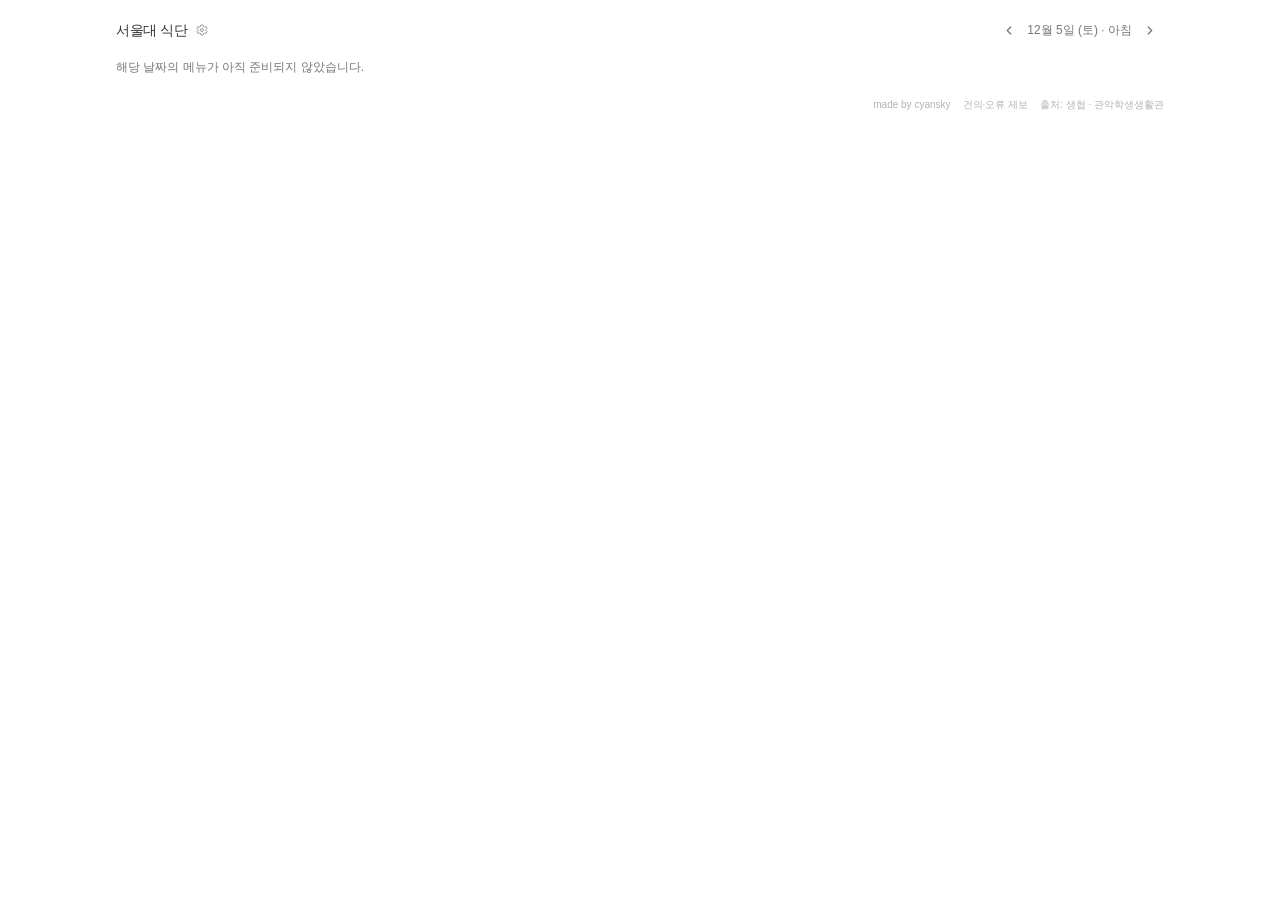
<file: index.html>
<!doctype html>
<html lang="ko">
  <head>
    <meta charset="utf-8">
    <meta name="viewport" content="width=device-width, initial-scale=1">
    <meta name="color-scheme" content="light dark">
    <title>서울대 식단</title>
    <link rel="icon" type="image/svg+xml" href="assets/favicon.svg?v=k15">
    <script src="assets/theme.js?v=snu-35"></script>
    <link rel="stylesheet" href="assets/style.css?v=responsive-columns-32">
    <link rel="stylesheet" href="assets/christmas.css?v=viewport-background-34">
    <link rel="stylesheet" href="assets/snu.css?v=snu-emblem-38">
    <script type="module" src="assets/app.js?v=snu-35"></script>
  </head>
  <body>
    <main class="widget" aria-label="서울대학교 식단">
      <div class="holiday-banner">
        <p class="holiday-title" lang="en">Merry Christmas</p>
      </div>
      <header class="heading">
        <div class="site-title">
          <h1>서울대 식단</h1>
          <a id="configuration-link" class="settings-link" href="./settings.html" aria-label="식당 선택 및 순서 설정" title="식당 선택 및 순서 설정">
            <svg viewBox="0 0 24 24" aria-hidden="true"><path d="M10 2h4l1 3 2 1 3-1 2 4-2 2v2l2 2-2 4-3-1-2 1-1 3h-4l-1-3-2-1-3 1-2-4 2-2v-2L2 9l2-4 3 1 2-1z"/><circle cx="12" cy="12" r="3"/></svg>
          </a>
        </div>
        <nav class="meal-navigation" aria-label="끼니 선택">
          <button id="previous-meal" class="meal-arrow" type="button" aria-label="이전 끼니" aria-controls="restaurants" disabled>
            <svg viewBox="0 0 16 16" aria-hidden="true"><path d="m10 4-4 4 4 4"/></svg>
          </button>
          <p id="context" aria-live="polite" aria-atomic="true"></p>
          <button id="next-meal" class="meal-arrow" type="button" aria-label="다음 끼니" aria-controls="restaurants" disabled>
            <svg viewBox="0 0 16 16" aria-hidden="true"><path d="m6 4 4 4-4 4"/></svg>
          </button>
        </nav>
      </header>
      <p id="status" role="status">메뉴를 불러오는 중입니다.</p>
      <div id="restaurants" class="restaurants"></div>
      <noscript>식단을 보려면 JavaScript를 활성화해 주세요.</noscript>
      <footer class="attribution">
        <span>made by <a href="https://github.com/cyansky99" target="_blank" rel="noopener noreferrer">cyansky</a></span>
        <a href="https://github.com/cyansky99/snu-menu-embed/issues/new" target="_blank" rel="noopener noreferrer" title="GitHub에서 건의·오류 제보 (로그인 필요)">건의·오류 제보</a>
        <span class="menu-sources">출처:
          <a id="cooperative-source" href="https://snuco.snu.ac.kr/foodmenu/" target="_blank" rel="noopener noreferrer" aria-label="생협 식당 메뉴 출처: 서울대학교 생활협동조합">생협</a>
          <span aria-hidden="true"> · </span>
          <a id="dormitory-source" href="https://snudorm.snu.ac.kr/foodmenu/" target="_blank" rel="noopener noreferrer" aria-label="아워홈 메뉴 출처: 관악학생생활관" title="아워홈 식단">관악학생생활관</a>
        </span>
      </footer>
    </main>
  </body>
</html>
</file>
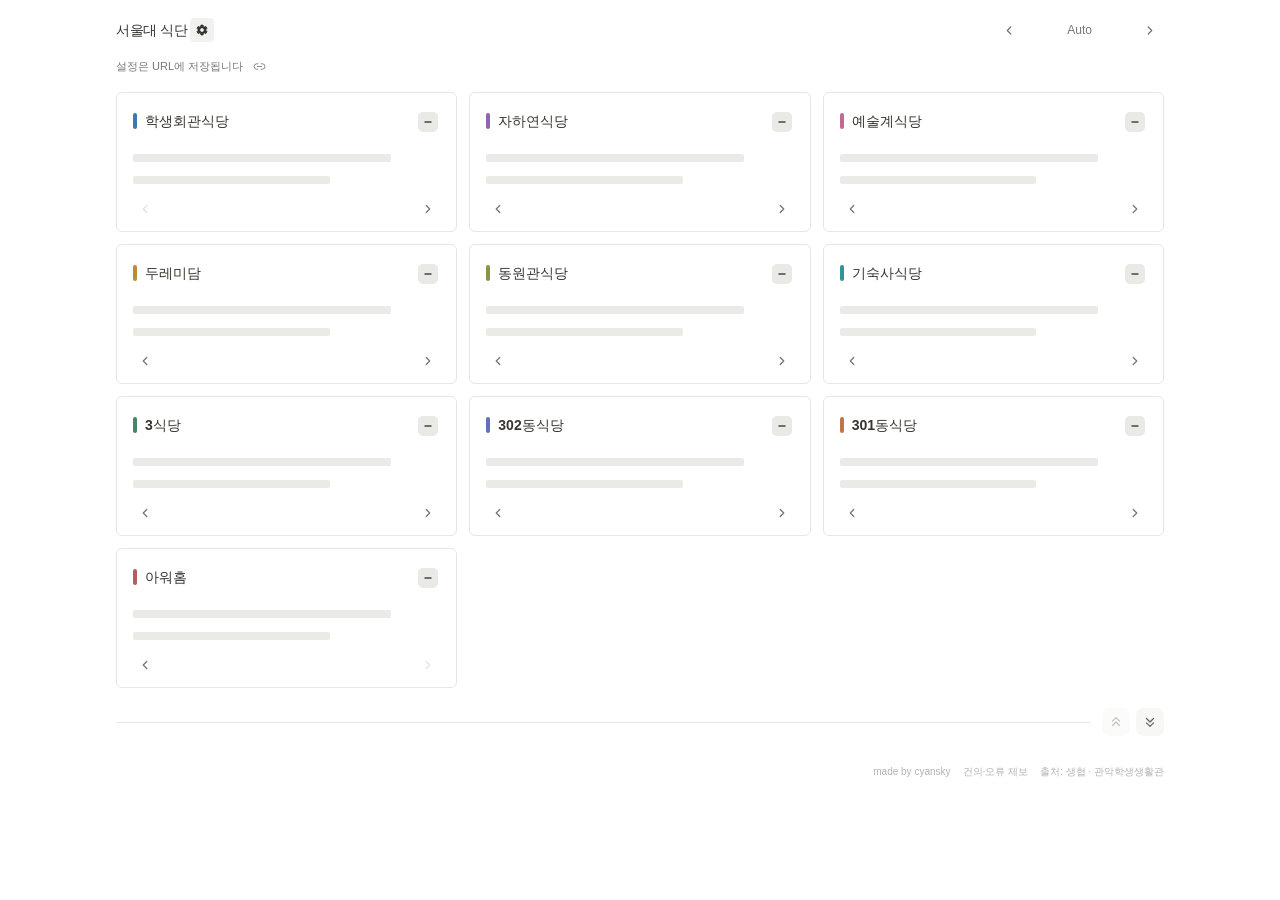
<file: settings.html>
<!doctype html>
<html lang="ko">
  <head>
    <meta charset="utf-8">
    <meta name="viewport" content="width=device-width, initial-scale=1">
    <meta name="color-scheme" content="light dark">
    <title>식당 설정 · 서울대 식단</title>
    <link rel="icon" type="image/svg+xml" href="assets/favicon.svg?v=k15">
    <script src="assets/theme.js?v=snu-35"></script>
    <link rel="stylesheet" href="assets/style.css?v=responsive-columns-32">
    <link rel="stylesheet" href="assets/settings.css?v=settings-copy-29">
    <link rel="stylesheet" href="assets/christmas.css?v=viewport-background-34">
    <link rel="stylesheet" href="assets/snu.css?v=snu-emblem-38">
    <script type="module" src="assets/app.js?v=snu-35"></script>
  </head>
  <body data-page="settings">
    <main class="widget" aria-label="서울대학교 식단">
      <div class="holiday-banner">
        <p class="holiday-title" lang="en">Merry Christmas</p>
      </div>
      <header class="heading">
        <div class="site-title">
          <h1>서울대 식단</h1>
          <a id="configuration-link" class="settings-link is-active" href="./index.html" aria-label="설정 닫고 식단으로 돌아가기" title="설정 닫기">
            <svg viewBox="0 0 24 24" aria-hidden="true"><path d="M10 2h4l1 3 2 1 3-1 2 4-2 2v2l2 2-2 4-3-1-2 1-1 3h-4l-1-3-2-1-3 1-2-4 2-2v-2L2 9l2-4 3 1 2-1z"/><circle cx="12" cy="12" r="3"/></svg>
          </a>
        </div>
        <nav class="meal-navigation" aria-label="테마 선택">
          <button id="previous-meal" class="meal-arrow" type="button" aria-label="이전 테마" aria-controls="context" disabled>
            <svg viewBox="0 0 16 16" aria-hidden="true"><path d="m10 4-4 4 4 4"/></svg>
          </button>
          <p id="context" aria-live="polite" aria-atomic="true"></p>
          <button id="next-meal" class="meal-arrow" type="button" aria-label="다음 테마" aria-controls="context" disabled>
            <svg viewBox="0 0 16 16" aria-hidden="true"><path d="m6 4 4 4-4 4"/></svg>
          </button>
        </nav>
      </header>
      <div class="settings-url-notice">
        <div class="settings-url-row">
          <span>설정은 URL에 저장됩니다</span>
          <button id="copy-menu-url" class="copy-menu-url" type="button" aria-label="설정된 식단 주소 복사" title="식단 주소 복사">
            <svg viewBox="0 0 24 24" aria-hidden="true"><path d="M9 17H7a5 5 0 0 1 0-10h2m6 0h2a5 5 0 0 1 0 10h-2M8 12h8"/></svg>
          </button>
          <span id="copy-url-feedback" class="copy-url-feedback" role="status" aria-live="polite"></span>
        </div>
        <input id="copy-url-fallback" class="copy-url-fallback" type="text" aria-label="직접 복사할 식단 주소" readonly hidden>
      </div>
      <p id="settings-announcement" class="settings-announcement" role="status" aria-live="polite"></p>
      <p id="status" role="status" hidden></p>
      <div id="restaurants" class="restaurants" aria-label="현재 표시 중인 식당"></div>
      <section id="other-restaurants-section" class="other-restaurants-section" aria-label="선택하지 않은 식당">
        <div class="selection-divider">
          <div class="bulk-actions" role="group" aria-label="식당 일괄 선택">
            <button id="add-all-restaurants" class="bulk-action" type="button" aria-label="모두 추가" title="모두 추가" disabled>
              <svg viewBox="0 0 16 16" aria-hidden="true"><path d="m4 7 4-4 4 4M4 12l4-4 4 4"/></svg>
            </button>
            <button id="remove-all-restaurants" class="bulk-action" type="button" aria-label="모두 제거" title="모두 제거" disabled>
              <svg viewBox="0 0 16 16" aria-hidden="true"><path d="m4 4 4 4 4-4M4 9l4 4 4-4"/></svg>
            </button>
          </div>
        </div>
        <div id="other-restaurants" class="restaurants"></div>
      </section>
      <noscript>식단을 보려면 JavaScript를 활성화해 주세요.</noscript>
      <footer class="attribution">
        <span>made by <a href="https://github.com/cyansky99" target="_blank" rel="noopener noreferrer">cyansky</a></span>
        <a href="https://github.com/cyansky99/snu-menu-embed/issues/new" target="_blank" rel="noopener noreferrer" title="GitHub에서 건의·오류 제보 (로그인 필요)">건의·오류 제보</a>
        <span class="menu-sources">출처:
          <a id="cooperative-source" href="https://snuco.snu.ac.kr/foodmenu/" target="_blank" rel="noopener noreferrer" aria-label="생협 식당 메뉴 출처: 서울대학교 생활협동조합">생협</a>
          <span aria-hidden="true"> · </span>
          <a id="dormitory-source" href="https://snudorm.snu.ac.kr/foodmenu/" target="_blank" rel="noopener noreferrer" aria-label="아워홈 메뉴 출처: 관악학생생활관" title="아워홈 식단">관악학생생활관</a>
        </span>
      </footer>
    </main>
  </body>
</html>
</file>
<file: assets/style.css>
:root {
  --text: #37352f;
  --canvas: #fff;
  --muted: #787774;
  --hover: #f1f1ef;
  --border: #e7e6e4;
  --subtle: #9b9a97;
  --attribution: #b4b2ae;
  --button-border: #e1e1dc;
  --button-bg: #f7f7f5;
  --button-text: #666560;
  --button-hover-border: #c9c9c2;
  --button-hover-bg: #eeeeea;
  --toggle-bg: #e9e9e5;
  --toggle-border: #d8d8d1;
  --toggle-text: #686762;
  --toggle-hover-bg: #ddddd7;
  --toggle-hover-border: #c5c5bd;
  --toggle-hover-text: #474741;
  --placeholder: #eaeae7;
  --card: #fff;
  color-scheme: light;
  font-family: -apple-system, BlinkMacSystemFont, "Segoe UI", "Noto Sans KR", sans-serif;
  color: var(--text);
  background: var(--canvas);
  font-synthesis: none;
  -webkit-font-smoothing: antialiased;
}

:root[data-theme="dark"] {
  color-scheme: dark;
  --canvas: #191919;
  --card: #202020;
  --text: #e6e4df;
  --muted: #aaa8a2;
  --subtle: #96948e;
  --attribution: #8b8983;
  --border: #393936;
  --hover: #30302e;
  --button-border: #454540;
  --button-bg: #2a2a28;
  --button-text: #bdbbb4;
  --button-hover-border: #5a5a53;
  --button-hover-bg: #383835;
  --toggle-bg: #383835;
  --toggle-border: #4c4c46;
  --toggle-text: #c7c5be;
  --toggle-hover-bg: #464640;
  --toggle-hover-border: #65655c;
  --toggle-hover-text: #eeece5;
  --placeholder: #393936;
}
/* Keep each restaurant's hue, with a little more light against dark cards. */
:root[data-theme="dark"] h2::before {
  background: color-mix(in srgb, var(--accent) 78%, white);
}

* { box-sizing: border-box; }
body { margin: 0; }
.widget { max-width: 1080px; margin: 0 auto; padding: 16px; }
.heading { display: flex; align-items: center; flex-wrap: wrap; justify-content: space-between; gap: 4px 12px; margin-bottom: 14px; }
h1 { margin: 0; font-size: 14px; font-weight: 600; letter-spacing: -.025em; }
.site-title { display: flex; align-items: center; gap: 2px; height: 28px; }
.site-title h1 { display: flex; align-items: center; height: 28px; line-height: 20px; }
.settings-link { display: grid; place-items: center; width: 24px; height: 24px; border-radius: 4px; color: var(--muted); }
.settings-link svg { display: block; width: 12px; height: 12px; fill: none; stroke: currentColor; stroke-width: 1.5; stroke-linejoin: round; }
.settings-link:hover { color: var(--text); background: var(--hover); }
.settings-link:focus-visible { outline: 2px solid var(--muted); outline-offset: 2px; }
#context { display: flex; align-items: center; height: 28px; margin: 0; font-size: 12px; line-height: 16px; color: var(--muted); white-space: nowrap; }
.meal-navigation { display: flex; align-items: center; gap: 4px; margin-left: auto; }
.meal-arrow { display: grid; place-items: center; width: 28px; height: 28px; padding: 0; border: 0; border-radius: 4px; background: transparent; color: var(--muted); cursor: pointer; }
.meal-arrow svg { display: block; width: 14px; height: 14px; transform: translateY(.5px); fill: none; stroke: currentColor; stroke-width: 1.5; stroke-linecap: round; stroke-linejoin: round; }
.meal-arrow:hover:not(:disabled) { color: var(--text); background: var(--hover); }
.meal-arrow:focus-visible { outline: 2px solid var(--muted); outline-offset: 2px; }
.meal-arrow:disabled { opacity: .25; cursor: default; }
#status { margin: 0 0 12px; color: var(--muted); font-size: 12px; line-height: 1.6; }
[hidden] { display: none !important; }
.restaurants { --card-columns: 3; --card-gap: 12px; display: grid; grid-template-columns: repeat(var(--card-columns), minmax(0, 1fr)); gap: var(--card-gap); align-items: start; }
.restaurants.packed { grid-auto-rows: 1px; row-gap: 0; }
.restaurants.packed > .restaurant { align-self: stretch; }
.restaurant { --accent: var(--muted); --heading-gap: 16px; border: 1px solid var(--border); border-radius: 6px; background: var(--card); padding: 16px; min-width: 0; }
h2 { display: flex; align-items: center; gap: 8px; min-height: 24px; margin: 0 0 var(--heading-gap); font-size: 14px; line-height: 20px; font-weight: 600; }
h2::before { content: ""; width: 4px; height: 16px; border-radius: 2px; flex: 0 0 4px; background: var(--accent); }
.restaurant-name { min-width: 0; overflow-wrap: anywhere; }
.restaurant-hours { display: inline-grid; grid-template-columns: 1fr 6px 1fr; align-items: center; gap: 4px; margin-left: auto; flex-shrink: 0; font-size: 11px; line-height: 16px; font-weight: 400; color: var(--muted); white-space: nowrap; font-variant-numeric: tabular-nums; }
.restaurant-hours > span { text-align: center; }
/* Optical alignment of smaller numerals against the restaurant title. */
h2 > .restaurant-hours { position: relative; top: 1px; }
.hours-separator { display: block; position: relative; justify-self: center; width: 6px; height: 16px; }
.hours-separator::after { content: ""; position: absolute; top: 8px; left: 0; width: 6px; border-top: 1px solid currentColor; }
.menu-corner + .menu-corner { margin-top: 14px; padding-top: 12px; border-top: 1px solid var(--border); }
.corner-heading { display: flex; flex-wrap: wrap; align-items: center; gap: 4px 8px; margin: 0 0 var(--heading-gap); font-size: 12px; line-height: 16px; font-weight: 500; color: var(--muted); }
.corner-schedule { margin: 0 0 var(--heading-gap); }
.access-hours { display: flex; flex-wrap: wrap; align-items: center; gap: 4px 8px; font-size: 11px; line-height: 18px; color: var(--muted); }
.menu-list { list-style: none; padding: 0; margin: 0; }
.menu-line { display: flex; justify-content: space-between; gap: 12px; font-size: 13px; line-height: 1.75; }
.menu-line + .menu-line { margin-top: 7px; }
.menu-name { min-width: 0; overflow-wrap: anywhere; word-break: keep-all; }
.no-meat { display: inline-block; margin-left: 5px; font-size: 10px; font-weight: 400; color: var(--subtle); white-space: nowrap; }
.price { flex-shrink: 0; white-space: nowrap; color: var(--muted); font-size: 12px; font-variant-numeric: tabular-nums; padding-top: 1px; }
.section { color: var(--muted); font-size: 11px; }
.menu-line.section:not(:first-child):not(.supplement) { border-top: 1px solid var(--border); padding-top: 12px; margin-top: 12px; }
.menu-line.supplement { margin-top: 12px; }
.empty { margin: 0; color: var(--muted); font-size: 12px; line-height: 1.75; }
.attribution { display: flex; flex-wrap: wrap; justify-content: flex-end; gap: 4px 12px; margin-top: 8px; text-align: right; font-size: 10px; line-height: 1.5; color: var(--attribution); }
.menu-sources { white-space: nowrap; }
.attribution a { color: var(--attribution); text-decoration: none; }
.attribution a:hover, .attribution a:focus-visible { color: var(--muted); text-decoration: underline; }
@media (max-width: 959px) {
  .restaurants { --card-columns: 2; }
}
@media (max-width: 639px) {
  .restaurants { --card-columns: 1; --card-gap: 10px; }
  .widget { padding: 12px; }
  .restaurant { --heading-gap: 12px; padding: 14px; }
}
@media (max-width: 279px) {
  h2 { flex-wrap: wrap; }
  .heading { flex-wrap: wrap; gap: 4px; }
  .menu-line { flex-wrap: wrap; gap: 0 8px; }
}
</file>
<file: assets/christmas.css>
@font-face {
  font-family: "Christmas Calligraphy";
  src: url("./fonts/great-vibes-christmas.woff2") format("woff2");
  font-style: normal;
  font-weight: 400;
  font-display: swap;
}

.holiday-banner { display: none; }

:root[data-theme="christmas"] {
  color-scheme: light;
  --canvas: #123b30;
  --card: #fffdf6;
  --text: #263e33;
  --muted: #657260;
  --subtle: #7c806f;
  --attribution: #727967;
  --border: #ddcfb3;
  --hover: #eee6d2;
  --button-bg: #a5343e;
  --button-text: #fff6e5;
  --toggle-bg: #e2eadc;
  --toggle-hover-bg: #cedec6;
  --toggle-hover-text: #315642;
  --placeholder: #e8e5d7;
  min-height: 100vh;
  min-height: 100dvh;
  /* Size the glow to the viewport, independently of the menu's content height. */
  background-image: radial-gradient(ellipse at 50% 0, #285c44, transparent 75%);
  background-size: 100% 100vh;
  background-size: 100% 100dvh;
  background-repeat: no-repeat;
  background-attachment: fixed;
}

:root[data-theme="christmas"] body::before {
  content: "";
  position: fixed;
  inset: -80px 0 0;
  pointer-events: none;
  background-image: radial-gradient(circle at 18px 22px, #fff9 1.5px, transparent 2px),
    radial-gradient(circle at 90px 75px, #fff6 1px, transparent 2px),
    radial-gradient(circle at 130px 140px, #f8df9d80 1.5px, transparent 2px);
  background-size: 190px 190px, 260px 260px, 320px 320px;
  animation: holiday-snow 16s ease-in-out infinite alternate;
}

:root[data-theme="christmas"] .widget {
  position: relative;
  width: calc(100% - 24px);
  margin: 16px auto;
  padding: 20px;
  border: 1px solid #e9d29d;
  border-radius: 16px;
  background: #faf4e6;
  box-shadow: 0 12px 48px #061c2859;
}

:root[data-theme="christmas"] .holiday-banner {
  display: grid;
  place-content: center;
  position: relative;
  isolation: isolate;
  height: 156px;
  margin: -20px -20px 18px;
  padding: 36px 132px 18px;
  overflow: hidden;
  border-radius: 15px 15px 0 0;
  border-bottom: 4px solid #dfbd71;
  text-align: center;
  color: #fff4d7;
  background: url("./christmas-tree.svg") left 22px bottom 0 / 130px 130px no-repeat,
    url("./christmas-gifts.svg") right 22px bottom 0 / 130px 130px no-repeat,
    radial-gradient(ellipse at 50% 120%, #37634b, #13392e 85%);
}

:root[data-theme="christmas"] .holiday-banner::before {
  content: "";
  position: absolute;
  inset: 0 0 auto;
  height: 42px;
  background: url("./christmas-lights.svg") center top / 240px 42px repeat-x;
  pointer-events: none;
}

:root[data-theme="christmas"] .holiday-banner::after {
  content: "";
  position: absolute;
  inset: 40px 0 0;
  z-index: -1;
  background-image: radial-gradient(circle at 20% 40%, #fff8 1px, transparent 2px),
    radial-gradient(circle at 75% 65%, #f7d889 1px, transparent 2px);
  background-size: 83px 79px, 137px 91px;
  opacity: .55;
}

.holiday-title { margin: 0; font-family: "Christmas Calligraphy", "Brush Script MT", cursive; font-size: clamp(40px, 6vw, 64px); font-weight: 400; line-height: 1.3; letter-spacing: normal; text-shadow: 0 2px 12px #071f2540; }

:root[data-theme="christmas"] .heading { padding-bottom: 12px; border-bottom: 1px dashed #d8bd8c; }
:root[data-theme="christmas"] .site-title h1 { color: #a5343e; }
:root[data-theme="christmas"] .meal-navigation { border-radius: 7px; background: #efe6d1; }
:root[data-theme="christmas"] .restaurant {
  position: relative;
  overflow: hidden;
  border-color: #dfcda5;
  border-radius: 10px;
  box-shadow: 0 3px 8px #6d4e1c0a;
  background-image: radial-gradient(ellipse at bottom right, #e9efdc66, transparent 55%);
}

:root[data-theme="christmas"] .restaurant::before {
  content: "";
  position: absolute;
  inset: 0 0 auto;
  height: 4px;
  background: repeating-linear-gradient(120deg, #b74149 0 8px, #fff7df 8px 14px);
  pointer-events: none;
}

:root[data-theme="christmas"] .restaurant:nth-child(even)::before {
  background: repeating-linear-gradient(120deg, #397455 0 8px, #eacb80 8px 14px);
}

:root[data-theme="christmas"] .price { color: #9b3b42; }
:root[data-theme="christmas"] .menu-corner + .menu-corner { border-top-style: dashed; }
:root[data-theme="christmas"] .bulk-action:hover:not(:disabled) { background: #872831; color: #fff6e5; }
:root[data-theme="christmas"] .bulk-action:active:not(:disabled) { background: #6f2028; }
:root[data-theme="christmas"] .selection-divider::before { background: repeating-linear-gradient(90deg, #be9d59 0 4px, transparent 4px 8px); }

@keyframes holiday-snow { to { transform: translateY(64px); } }

@media (max-width: 639px) {
  :root[data-theme="christmas"] .widget { width: calc(100% - 16px); margin: 8px auto; padding: 12px; }
  :root[data-theme="christmas"] .holiday-banner {
    height: 138px;
    margin: -12px -12px 14px;
    padding: 38px 58px 18px;
    background-size: 78px 78px, 78px 78px, auto;
    background-position: left -8px bottom 0, right -8px bottom 0, center;
  }
  .holiday-title { font-size: clamp(27px, 7.5vw, 44px); }
}

@media (prefers-reduced-motion: reduce) {
  :root[data-theme="christmas"] body::before { animation: none; }
}
</file>
<file: assets/snu.css>
/* SNU palette supplied by the user: Blue #0f0f70, Beige #dcdab2, Gray #666666. */
:root[data-theme="snu"] {
  color-scheme: light;
  --snu-blue: #0f0f70;
  --snu-beige: #dcdab2;
  --canvas: #0f0f70;
  --card: #fff;
  --text: #30313c;
  --muted: #666666;
  --subtle: #74746f;
  --attribution: #74746f;
  --border: #e0dfd5;
  --hover: #eae9dd;
  --button-bg: #0f0f70;
  --button-text: #fff;
  --button-hover-bg: #262682;
  --toggle-bg: #e5e5f0;
  --toggle-text: #0f0f70;
  --toggle-hover-bg: #d5d5e8;
  --toggle-hover-text: #0f0f70;
  --placeholder: #e9e8df;
  min-height: 100vh;
  min-height: 100dvh;
}

:root[data-theme="snu"] .widget {
  width: calc(100% - 24px);
  margin: 16px auto;
  padding: 20px;
  background: #f6f5ef;
  border: 1px solid #ffffff30;
  border-radius: 8px;
  box-shadow: 0 12px 40px #06063440;
}

:root[data-theme="snu"] .heading {
  margin: -20px -20px 20px;
  padding: 16px 20px;
  gap: 16px 20px;
  border-radius: 7px 7px 0 0;
  border-bottom: 4px solid var(--snu-beige);
  background: var(--snu-blue);
  color: #fff;
}

:root[data-theme="snu"] .site-title {
  --snu-title-line: 28px;
  height: auto;
  gap: 8px;
}

/* Match the title plus subtitle height; keep the original PNG alpha channel. */
:root[data-theme="snu"] .site-title::before {
  content: "";
  flex: 0 0 auto;
  height: calc(var(--snu-title-line) + 20px);
  aspect-ratio: 2116 / 2195;
  margin-right: 4px;
  background: url("./snu-emblem.png") center / contain no-repeat;
  filter: brightness(0) invert(1);
}

/* Center the gear on the Korean title, excluding its English subtitle. */
:root[data-theme="snu"] .site-title .settings-link {
  align-self: flex-start;
  margin-top: calc((var(--snu-title-line) - 24px) / 2);
}

:root[data-theme="snu"] .site-title h1 {
  display: block;
  height: auto;
  color: #fff;
  font-size: 22px;
  line-height: var(--snu-title-line);
  letter-spacing: -.04em;
}

:root[data-theme="snu"] .site-title h1::after {
  content: "SNU MENU";
  display: block;
  margin-top: 6px;
  color: var(--snu-beige);
  font-size: 10px;
  line-height: 1.4;
  font-weight: 400;
  letter-spacing: .18em;
}

:root[data-theme="snu"] .settings-link,
:root[data-theme="snu"] .meal-arrow,
:root[data-theme="snu"] #context {
  color: #fff;
}

:root[data-theme="snu"] .settings-link:hover,
:root[data-theme="snu"] .meal-arrow:hover:not(:disabled) {
  color: #fff;
  background: #ffffff26;
}

:root[data-theme="snu"] .heading :focus-visible {
  outline-color: var(--snu-beige);
}

:root[data-theme="snu"] .meal-navigation {
  border-radius: 6px;
  padding: 3px;
  background: #ffffff12;
  border: 1px solid #ffffff40;
}

:root[data-theme="snu"] .restaurant {
  box-shadow: 0 2px 6px #0f0f7009;
}

:root[data-theme="snu"] .restaurant-name {
  color: #37352f;
}

:root[data-theme="snu"] .price {
  color: #787774;
}

:root[data-theme="snu"] .settings-link.is-active {
  color: var(--snu-blue);
  background: var(--snu-beige);
}

:root[data-theme="snu"] .settings-link.is-active svg circle {
  fill: var(--snu-beige);
  stroke: var(--snu-beige);
}

:root[data-theme="snu"] .selection-divider::before {
  background: var(--snu-beige);
}

:root[data-theme="snu"] .bulk-action:hover:not(:disabled) {
  color: #fff;
  background: var(--button-hover-bg);
}

:root[data-theme="snu"] .bulk-action:active:not(:disabled) {
  background: #08084e;
}

@media (max-width: 639px) {
  :root[data-theme="snu"] .widget {
    width: calc(100% - 16px);
    margin: 8px auto;
    padding: 12px;
  }
  :root[data-theme="snu"] .heading {
    margin: -12px -12px 14px;
    padding: 16px 12px;
    gap: 12px;
  }
  :root[data-theme="snu"] .site-title { --snu-title-line: 24px; }
  :root[data-theme="snu"] .site-title h1 { font-size: 19px; }
}
</file>
<file: assets/settings.css>
.settings-link.is-active { color: var(--text); background: var(--hover); }
.settings-link.is-active svg path { fill: currentColor; }
.settings-link.is-active svg circle { fill: var(--hover); stroke: var(--hover); }
.settings-url-notice { margin: -4px 0 14px; color: var(--muted); font-size: 11px; line-height: 18px; }
.settings-url-row { display: flex; align-items: center; flex-wrap: wrap; gap: 2px 4px; }
.copy-menu-url { display: grid; place-items: center; width: 24px; height: 24px; padding: 0; border: 0; border-radius: 5px; background: transparent; color: var(--muted); cursor: pointer; }
.copy-menu-url svg { display: block; width: 13px; height: 13px; fill: none; stroke: currentColor; stroke-width: 1.6; stroke-linecap: round; stroke-linejoin: round; }
.copy-menu-url:hover { background: var(--hover); color: var(--text); }
.copy-menu-url:focus-visible { outline: 2px solid var(--muted); outline-offset: 2px; }
.copy-menu-url:disabled { opacity: .5; cursor: default; }
.copy-url-feedback { margin-left: 3px; }
.copy-url-fallback { width: 100%; margin-top: 6px; padding: 6px 8px; border: 1px solid var(--border); border-radius: 5px; background: var(--card); color: var(--text); font: inherit; }
.other-restaurants-section { margin: 0; }
.selection-divider { display: flex; align-items: center; gap: 12px; padding: 20px 0; }
.selection-divider::before { content: ""; height: 1px; min-width: 16px; flex: 1; background: var(--border); }
.bulk-actions { display: flex; gap: 6px; flex-shrink: 0; }
.bulk-action { display: grid; place-items: center; width: 28px; height: 28px; padding: 0; border: 0; border-radius: 7px; background: var(--button-bg); color: var(--button-text); cursor: pointer; }
.bulk-action svg { display: block; width: 14px; height: 14px; fill: none; stroke: currentColor; stroke-width: 1.5; stroke-linecap: round; stroke-linejoin: round; }
.bulk-action:hover:not(:disabled) { background: var(--hover); color: var(--text); }
.bulk-action:active:not(:disabled) { background: var(--toggle-bg); }
.bulk-action:focus-visible { outline: 2px solid var(--muted); outline-offset: 2px; }
.bulk-action:disabled { opacity: .4; cursor: default; }
#context { display: grid; grid-template-areas: "label"; align-items: center; }
#context > span { grid-area: label; }
.context-measure { visibility: hidden; }
.context-theme { justify-self: center; }
#other-restaurants .restaurant-name,
#other-restaurants h2::before,
#other-restaurants .menu-placeholder { opacity: .5; }
.settings-card { padding-bottom: 10px; }
.restaurant-toggle { display: grid; place-items: center; position: relative; top: 1px; width: 24px; height: 24px; flex: 0 0 24px; margin-left: auto; padding: 0; border: 0; border-radius: 6px; background: transparent; color: var(--toggle-hover-text); cursor: pointer; }
.restaurant-toggle::before { content: ""; position: absolute; inset: 2px; border-radius: 5px; background: var(--toggle-bg); pointer-events: none; }
.restaurant-toggle:hover { color: var(--text); }
.restaurant-toggle:hover::before { background: var(--toggle-hover-bg); }
.restaurant-toggle:active::before { background: var(--toggle-hover-bg); }
.restaurant-toggle:focus-visible { outline: 2px solid var(--muted); outline-offset: 2px; }
.restaurant-toggle svg { display: block; position: relative; width: 12px; height: 12px; fill: none; stroke: currentColor; stroke-width: 1.85; stroke-linecap: round; pointer-events: none; }
.menu-placeholder { display: grid; gap: 14px; padding: 5px 0; }
.placeholder-line { display: block; height: 8px; border-radius: 2px; background: var(--placeholder); width: 84%; }
.placeholder-line:nth-child(2) { width: 64%; }
.restaurant-order { display: flex; justify-content: space-between; margin-top: 8px; }
.restaurant-move { display: grid; place-items: center; width: 24px; height: 24px; padding: 0; border: 0; border-radius: 4px; color: var(--muted); background: transparent; cursor: pointer; }
.restaurant-move svg { width: 14px; height: 14px; fill: none; stroke: currentColor; stroke-width: 1.5; stroke-linecap: round; stroke-linejoin: round; }
.restaurant-move:hover:not(:disabled) { background: var(--hover); color: var(--text); }
.restaurant-move:focus-visible { outline: 2px solid var(--muted); outline-offset: 2px; }
.restaurant-move:disabled { opacity: .2; cursor: default; }
.settings-announcement { position: absolute; width: 1px; height: 1px; margin: -1px; padding: 0; overflow: hidden; clip-path: inset(50%); white-space: nowrap; border: 0; }
</file>
